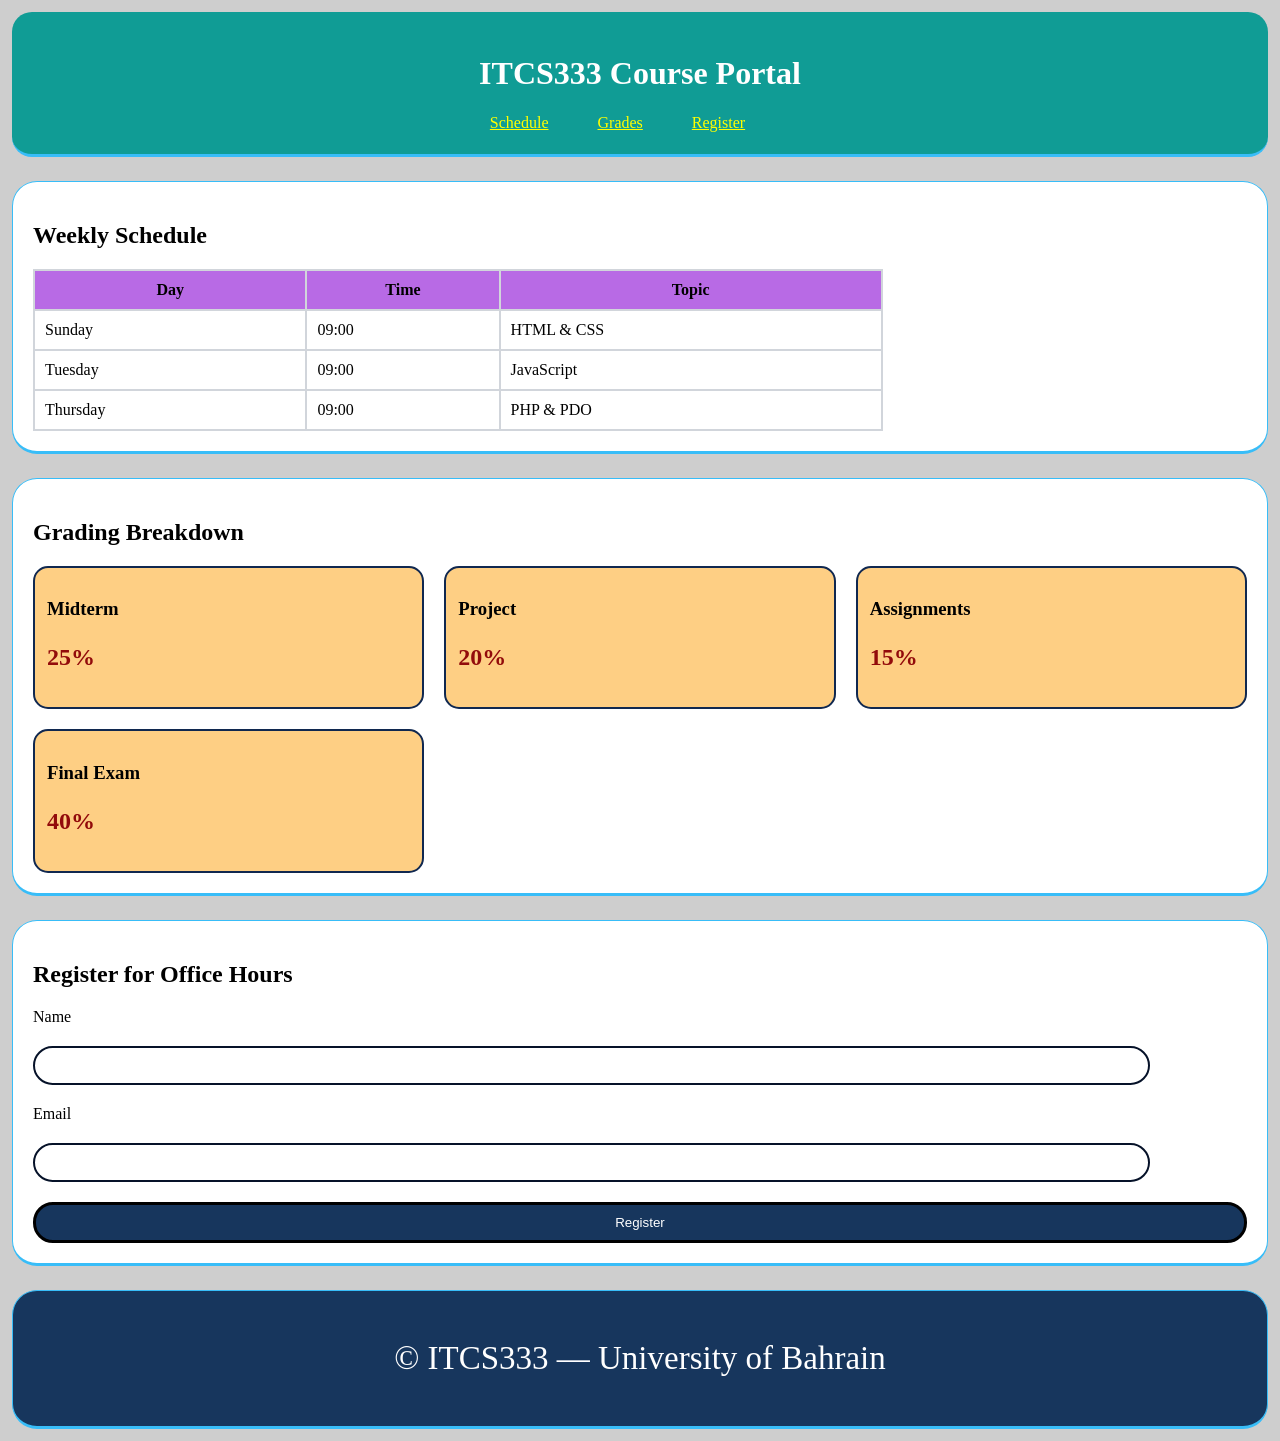
<file: index.html>
<!DOCTYPE html>
<html lang="en">
<head>
  <meta charset="utf-8">
  <meta name="viewport" content="width=device-width, initial-scale=1">
  <title>ITCS333 A2 — Course Portal</title>

  <link rel="stylesheet" href="css/style.css">


  <!-- TODO: link your stylesheet here, e.g.  -->
  <!--
    DESIGN SPEC for css/style.css (grader checks these):
      - #site-header: padding at least 16px, a visible border-bottom
      - .card: padding at least 12px, a visible border, margin or grid gap
      - .card-grid: display grid or flex; gap at least 16px; 3 columns on desktop
      - form inputs: padding at least 6px; a :focus style (e.g. outline or border-color change)
      - @media (max-width: 700px): .card-grid becomes a single column
  -->
</head>
<body>
  <header id="site-header">
    <h1>ITCS333 Course Portal</h1>
    <nav class="main-nav">
      <a href="#schedule">Schedule</a>
      <a href="#grades">Grades</a>
      <a href="#register">Register</a>
    </nav>
  </header>

  <main>
    <section id="schedule" class="content-section">
      <h2>Weekly Schedule</h2>
      <table class="schedule-table">
        <thead>
          <tr><th>Day</th><th>Time</th><th>Topic</th></tr>
        </thead>
        <tbody>
          <tr><td>Sunday</td><td>09:00</td><td>HTML &amp; CSS</td></tr>
          <tr><td>Tuesday</td><td>09:00</td><td>JavaScript</td></tr>
          <tr><td>Thursday</td><td>09:00</td><td>PHP &amp; PDO</td></tr>
        </tbody>
      </table>
    </section>

    <section id="grades" class="content-section">
      <h2>Grading Breakdown</h2>
      <div class="card-grid">
        <article class="card">
          <h3>Midterm</h3>
          <p class="weight">25%</p>
        </article>
        <article class="card">
          <h3>Project</h3>
          <p class="weight">20%</p>
        </article>
        <article class="card">
          <h3>Assignments</h3>
          <p class="weight">15%</p>
        </article>
        <article class="card">
          <h3>Final Exam</h3>
          <p class="weight">40%</p>
        </article>
      </div>
    </section>

    <section id="register" class="content-section">
      <h2>Register for Office Hours</h2>
      <form class="register-form" action="#" method="post">
        <label for="name">Name</label>
        <input type="text" id="name" name="name" required>
        <label for="email">Email</label>
        <input type="email" id="email" name="email" required>
        <button type="submit" class="btn-primary">Register</button>
      </form>
    </section>
  </main>

  <footer class="site-footer">
    <p>&copy; ITCS333 &mdash; University of Bahrain</p>
  </footer>
</body>
</html>
</file>
<file: css/style.css>
/* ITCS333 A2 starter — implement the design spec from index.html here.
   See README rubric for the graded checks. Do not use inline styles. */

/* TODO: style #site-header (padding, border-bottom) */
/* TODO: style .card (padding, border, gap) and .card-grid (display, gap, 3 columns) */
/* TODO: style form inputs (padding) and a :focus state */
/* TODO: add a @media (max-width: 700px) query collapsing .card-grid to one column */


body {
    margin: 12px   ;/* <!--   هذا نضيف مسافة في بداية الصفخة   -->*/
    background-color: #cecece
}

#site-header {      /*     بداية الصفحة العنوان     */  
    text-align: center;             /*النص في النص  */
    padding: 22px; /*  هذا نضيف مسافة في المربع الحوف */
    background-color: #109c95;
    color: white; /*font color  */
    border-bottom: 3px solid #38bdf8;/* solid ,dashed for add line in end_____ */
    border-radius: 20px;            /*   الحواف الانحناء*/

}

/*  */

 a {
    
    margin-right: 45px;  /*مساحة بين الروابط   */
    color: yellow;
    /* text-decoration: none; delate line in link________*/ 
}

/*  */

.content-section {     /*  اعدادات مربع الاقسام  */
    margin-bottom: 24px;/*  مساحة بين الفقرات (الاقسام الرصاصي)*/
    margin-top: 24px;
    padding: 20px; /* مساحة في الحواف */
    background-color: white;
    border: 1px solid #38bdf8;/* لون الخلفية */
    border-radius: 25px; /*  حواف ناعمة مقدارها */
    border-bottom: 3px solid #38bdf8;/* solid ,dashed for add line in end_____ */

}

/*  */

.schedule-table {      /* ادادات الجدول  */

    width: 70%;         /*جم ياخد من الشاشة  */
    border-collapse: collapse;      /*جمج سطرين الاطار ليسبح واحد  */


}


/*  */

.schedule-table th,
.schedule-table td {
    padding: 10px; /* مساحة في الاطراف  -        يبعد النص عن حواف الخلايا. */
    border: 2px solid #d1d5db; /*  ,thin the حواف الجدول           dashed ,solid*/
   /*  text-align:left   center  --> mid */
}

/*  */

.schedule-table th {
    background-color: #b86ae5; /* add full color for header taberl  */
}
/*  */


.card-grid {        /*  البطايق*/
    display: grid;   /*  grid, Flex         Flexbox 1D --> or         Grid 2D*/

    grid-template-columns: repeat(3, 1fr);  /*  3 columns ,حصة  1fr == الكل متساوي (عادل) */
    /* grid-template-columns: 1fr 1fr 1fr; */
    gap: 20px;   /* الفراغ بين المربعات */
}
/*  */

.card {
    padding: 12px; /* مسافة في جميع الحواف */
    border: 2px solid #102850; /* لون الحواف */
    border-radius: 15px; /* انحناء الحواف */
    background-color: #fecf84;   /* لون المربع */
}

@media (max-width: 700px) {           /*  اذا تقق الشرط*/      /* اذا عرض الصفحة صارات صغيرة يحولة الى قائمة  */
    .card-grid {        /* اختيار عناصر البطاقات */
       grid-template-columns: 1fr;  /*  اجعلهم ياخدون حصة واحدة */
       /*  grid-template-columns: 100px 200px 100px 300px;   العمود 1و2و3*/
    }
}
/*  */



.weight { /*mark grade 40,25,20,15%  */
    font-size: 24px; 
    font-weight: bold;  
    color: #920b0b;
    
}


.register-form {
    display: flex; /* يجعلها مرنة قابلة للتمدد والتكيف على الصفحة */
    flex-direction: column;/* يجعلها افقية كل عنصر في سطر  */
    gap: 20px;/*  مسافة بين العناصر */

}


.register-form input {               /*لحقل الادخال input feade  */
    width: 90%;                      /* % من مساحة الصفحة */
    padding: 10px;                     /* المساحة */
    border: 2px solid #061229;       /*  الاطار*/
    border-radius: 22px;                 /*  الانحناء الحواف الحادة*/
}


.register-form input:focus {             /* اذا وقفت علية */
    outline: 3px dashed #f7c44eec;       /* الاطار */
    outline-offset: 2px;                /* البعج عن الحواف */
    border-color: #466bba;           /* تحويل لون الاطار الاساسي الى لون هذا */
}




.btn-primary {                  /* شكل زر التسليم */
    padding: 10px 16px;           /*المقاس  */
    background-color: #17365d;  /*لون الخلفية  */
    color: white;               /*  لون الخط*/
    border: 3px solid #000000;  /* الاطار */
    border-radius: 20px;            /*   الحواف الانحناء*/
    cursor: pointer;                /*   شكل الموس عند*/
}



.btn-primary:hover {         /* اجعل الزر شفاف عند التمرير علية */               
    background-color: #254f80;
}


.site-footer {                      /* الذيل */
    padding: 16px;                  /*  مساحة في الاطراف*/
    text-align: center;             /*النص في النص  */
    background-color: #17365d;    /* اللون الخلفية */
    color: white;                 /*لون الخط  */
    border-radius: 25px;            /*   الحواف الانحناء*/
    font-size: 33px;    

    border: 1px solid #38bdf8;/* لون الخلفية */
    border-bottom: 3px solid #38bdf8;/* solid ,dashed for add line in end_____ */


}
</file>
